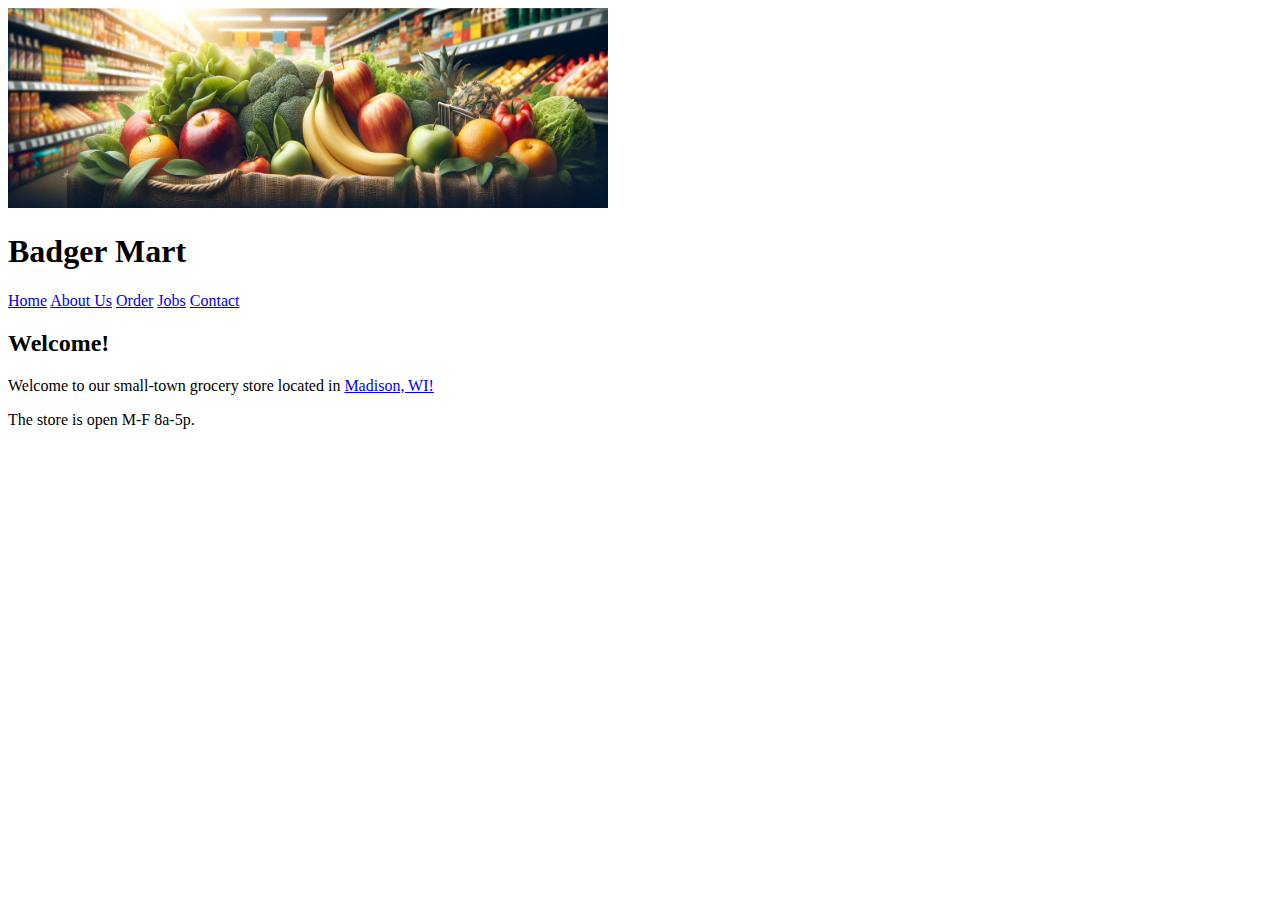
<file: solutions/hw1/badger-mart/index.html>
<!DOCTYPE html>
<html lang="en">
	<head>
		<meta charset="UTF-8">
		<meta name="viewport" content="width=device-width, initial-scale=1.0">
		<script src="https://cs571.org/tools/s25/badgerguard/badgerguard.js" defer></script>
		<script src="index.js" defer></script>
		<title>Badger Mart</title>
		<link rel="stylesheet" href="styles.css">
	</head>
	<body>
		<header>
			<img src="assets/banner.png" alt="Badger Mart Banner" height="200" width="600"/>
			<h1>Badger Mart</h1>
			<nav>
				<a href="index.html">Home</a>
				<a href="about-us.html">About Us</a>
				<a href="order.html">Order</a>
				<a href="jobs.html">Jobs</a>
				<a href="contact.html">Contact</a>
			</nav>
		</header>
		<main>
			<p id="feature"></p>
			<h2>Welcome!</h2>
			<p>Welcome to our small-town grocery store located in <a href="https://www.cityofmadison.com/" target="_blank" rel="noopener noreferrer">Madison, WI!</a></p>
			<p>The store is open M-F 8a-5p.</p>
		</main>
	</body>
</html>
</file>
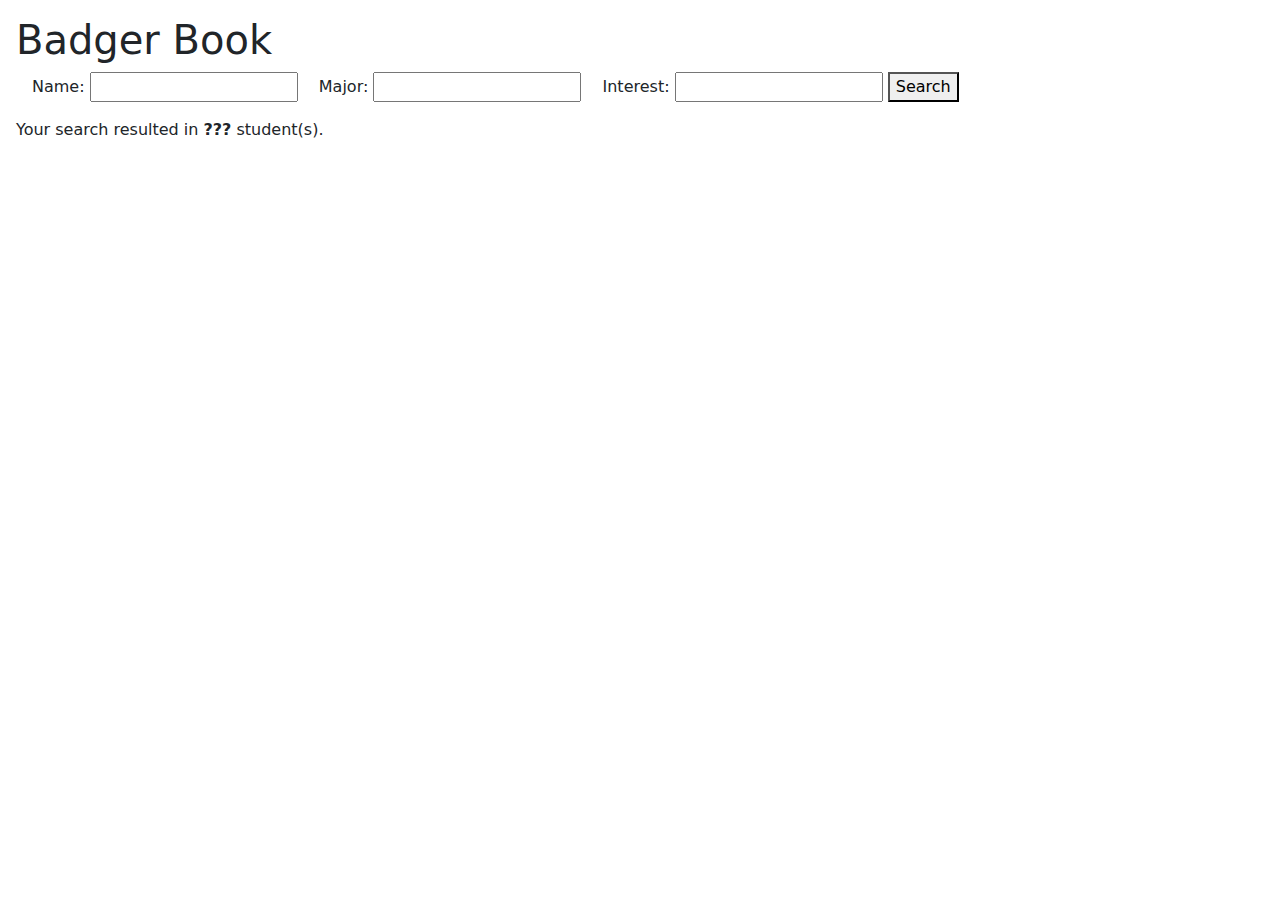
<file: solutions/hw2/badger-book/index.html>
<html>
	<head>
		<meta name="viewport" content="width=device-width, initial-scale=1.0">
		<link rel="stylesheet" href="styles.css">
        <link href="https://cdn.jsdelivr.net/npm/bootstrap@5.3.3/dist/css/bootstrap.min.css" rel="stylesheet" integrity="sha384-QWTKZyjpPEjISv5WaRU9OFeRpok6YctnYmDr5pNlyT2bRjXh0JMhjY6hW+ALEwIH" crossorigin="anonymous">
		<script src="https://cs571.org/tools/s25/badgerguard/badgerguard.js" defer></script>
		<script src="app.js" defer></script>
	</head>
	<body>
		<h1>Badger Book</h1>
		<form>
			<label for="search-name">Name: </label>
			<input id="search-name"/>
			<label for="search-major">Major: </label>
			<input id="search-major"/>
			<label for="search-interest">Interest: </label>
			<input id="search-interest"/>
			<button id="search-btn" type="submit">Search</button>	
		</form>
		<p>Your search resulted in <strong id="num-results">???</strong> student(s).</p>
		<div class="container-fluid">
			<div id="students" class="row"></div>
		</div>
	</body>
</html>
</file>
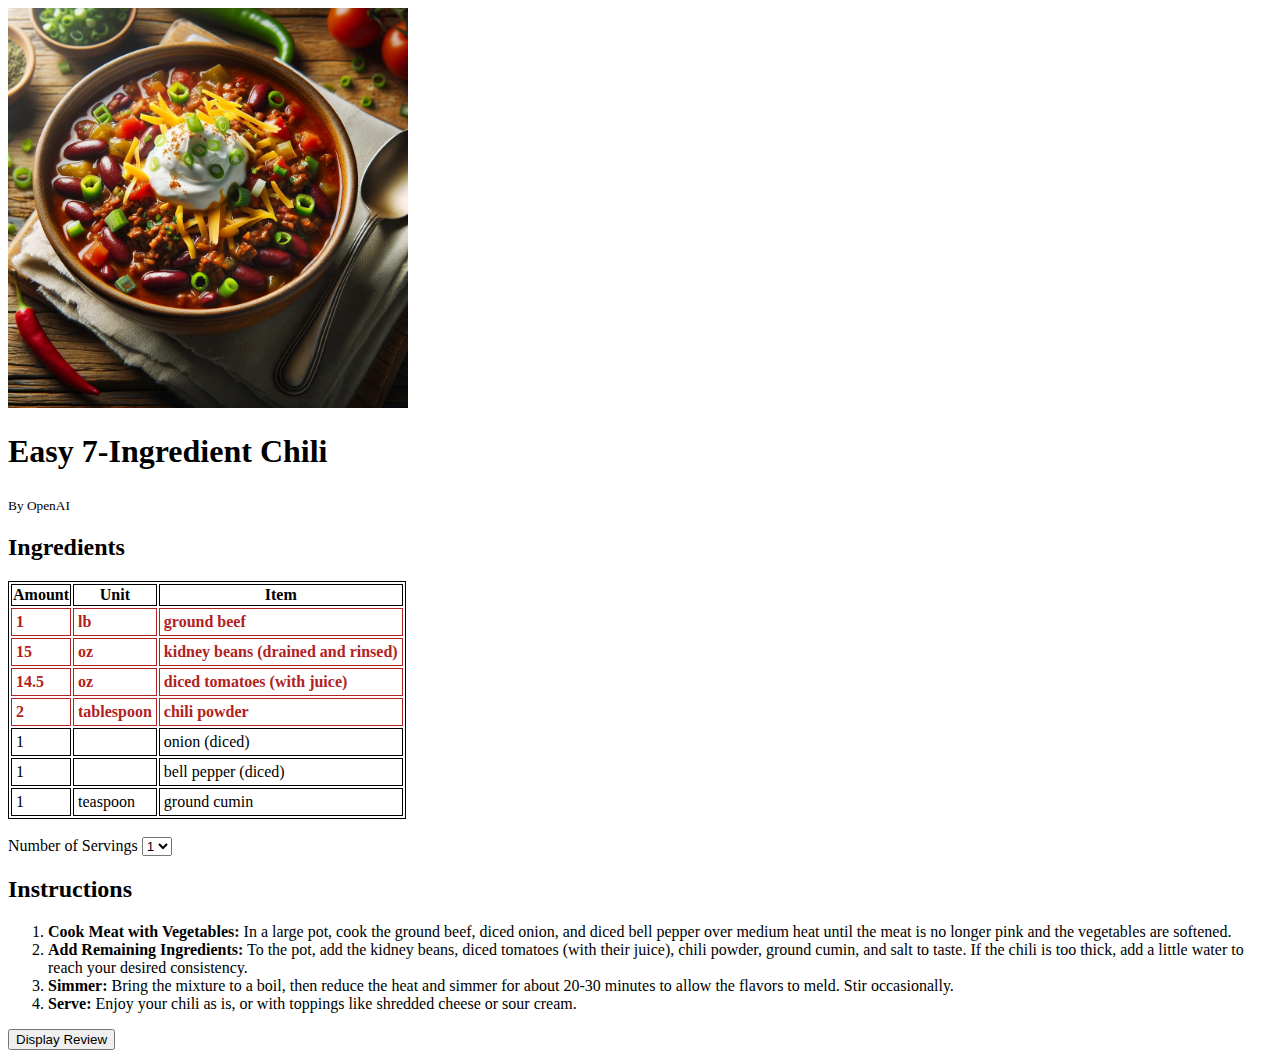
<file: solutions/ice-webdevbasics1/solution/index.html>
<!DOCTYPE html>
<html lang="en">
	<head>
		<meta charset="UTF-8">
		<meta name="viewport" content="width=device-width, initial-scale=1.0">
		<script src="https://cs571api.cs.wisc.edu/tools/s25/badgerguard/badgerguard.js" defer></script>
		<script src="index.js" defer></script>
		<link rel="stylesheet" href="styles.css">
		<title>Badger Recipes</title>
	</head>
	<body>
		<img src="./chili.png" width="400" height="400" alt="A delicious bowl of chili!"/>
        <h1>Easy 7-Ingredient Chili</h1>
		<sub>By OpenAI</sub>
		<h2>Ingredients</h2>
		<table id="ingredients">
			<thead>
				<tr>
					<th>Amount</th>
					<th>Unit</th>
					<th>Item</th>
				</tr>
			</thead>
			<tbody>
				<tr class="important-ingredient">
					<td>1</td>
					<td>lb</td>
					<td>ground beef</td>
				</tr>
				<tr class="important-ingredient">
					<td>15</td>
					<td>oz</td>
					<td>kidney beans (drained and rinsed)</td>
				</tr>
				<tr class="important-ingredient">
					<td>14.5</td>
					<td>oz</td>
					<td>diced tomatoes (with juice)</td>
				</tr>
				<tr class="important-ingredient">
					<td>2</td>
					<td>tablespoon</td>
					<td>chili powder</td>
				</tr>
				<tr>
					<td>1</td>
					<td></td>
					<td>onion (diced)</td>
				</tr>
				<tr>
					<td>1</td>
					<td></td>
					<td>bell pepper (diced)</td>
				</tr>
				<tr>
					<td>1</td>
					<td>teaspoon</td>
					<td>ground cumin</td>
				</tr>
			</tbody>
		</table>
		<br>
		<label for="serving-selector">Number of Servings</label>
		<select onchange="updateYield()" id="serving-selector">
			<option>1</option>
			<option>2</option>
			<option>3</option>
		</select>
		<h2>Instructions</h2>
		<ol>
			<li><strong>Cook Meat with Vegetables:</strong> In a large pot, cook the ground beef, diced onion, and diced bell pepper over medium heat until the meat is no longer pink and the vegetables are softened.</li>
			<li><strong>Add Remaining Ingredients:</strong> To the pot, add the kidney beans, diced tomatoes (with their juice), chili powder, ground cumin, and salt to taste. If the chili is too thick, add a little water to reach your desired consistency.</li>
			<li><strong>Simmer:</strong> Bring the mixture to a boil, then reduce the heat and simmer for about 20-30 minutes to allow the flavors to meld. Stir occasionally.</li>
			<li><strong>Serve:</strong> Enjoy your chili as is, or with toppings like shredded cheese or sour cream.</li>
		</ol>
		<button onclick="displayReview()">Display Review</button>
	</body>
</html>
</file>
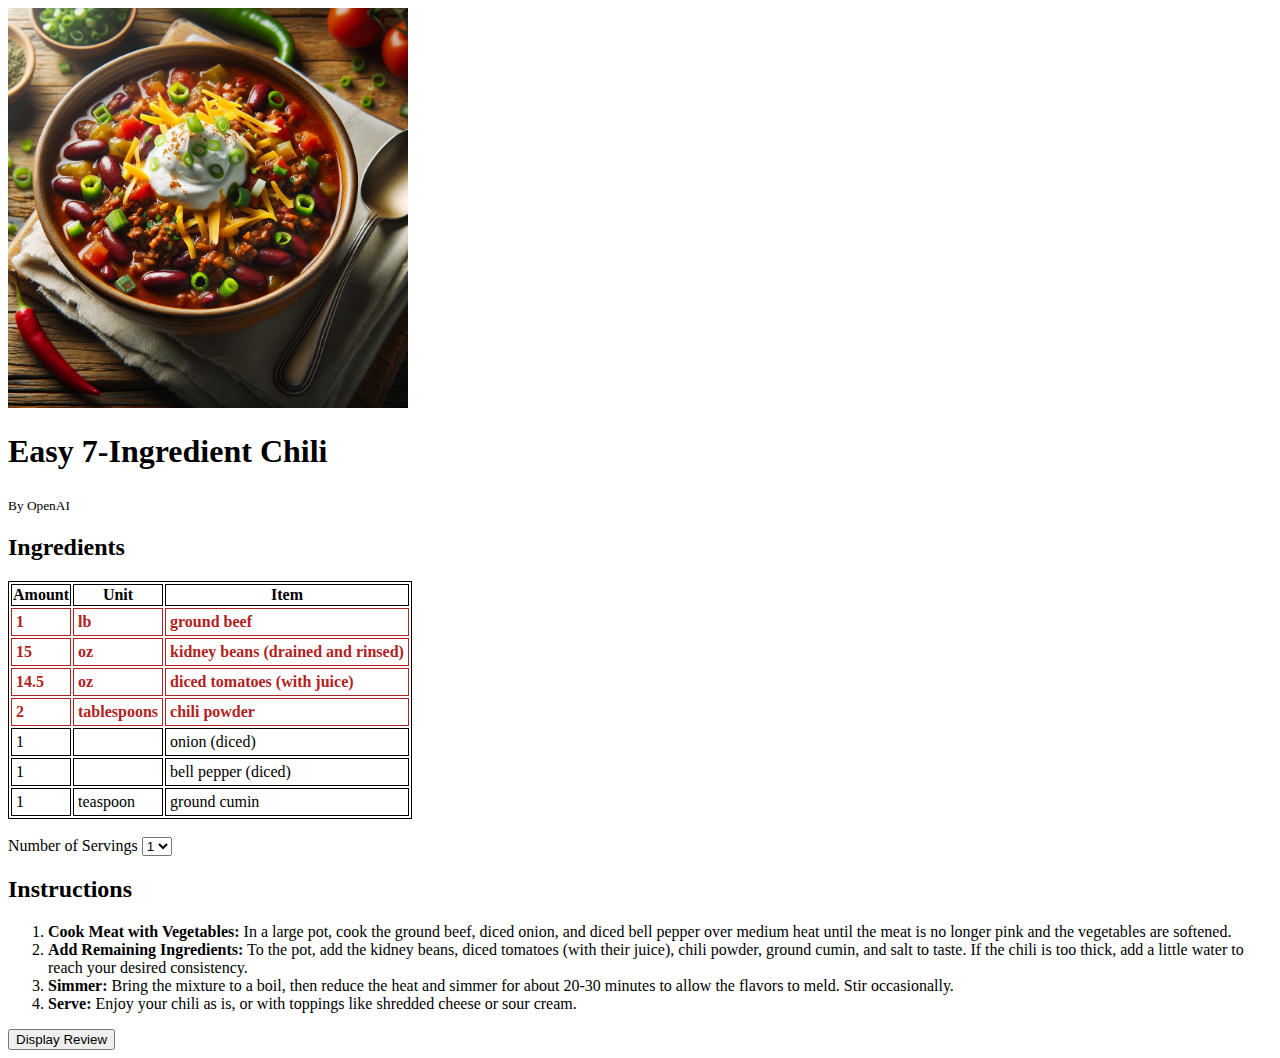
<file: solutions/ice-webdevbasics1/starter/index.html>
<!DOCTYPE html>
<html lang="en">
	<head>
		<meta charset="UTF-8">
		<meta name="viewport" content="width=device-width, initial-scale=1.0">
		<script src="https://cs571api.cs.wisc.edu/tools/s25/badgerguard/badgerguard.js" defer></script>
		<script src="index.js" defer></script>
		<link rel="stylesheet" href="styles.css">
		<!-- This line should be added to change the web name. -->
		<title>Badger Recipes</title>
	</head>
	<body>
		<!-- This is where your HTML goes! -->
		<img id="chili" src="chili.png" width="400" height="400" alt="chili picture">
		<h1>Easy 7-Ingredient Chili</h1>
		<sub>By OpenAI</sub> <!-- sub but not p. -->
		<h2>Ingredients</h2>
		<table id="ingredients table">
			<thead>
				<tr>
					<th>Amount</th>
					<th>Unit</th>
					<th>Item</th>
				</tr>
			</thead>
			<tbody>
				<tr class="colored-ingredient">
					<td>1</td>
					<td>lb</td>
					<td>ground beef</td>
				</tr>
				<tr class="colored-ingredient">
					<td>15</td>
					<td>oz</td>
					<td>kidney beans (drained and rinsed)</td>
				</tr>
				<tr class="colored-ingredient">
					<td>14.5</td>
					<td>oz</td>
					<td>diced tomatoes (with juice)</td>
				</tr>
				<tr class="colored-ingredient">
					<td>2</td>
					<td>tablespoons</td>
					<td>chili powder</td>
				</tr>
				<tr>
					<td>1</td>
					<td></td>
					<td>onion (diced)</td>
				</tr>
				<tr>
					<td>1</td>
					<td></td>
					<td>bell pepper (diced)</td>
				</tr>
				<tr>
					<td>1</td>
					<td>teaspoon</td>
					<td>ground cumin</td>
				</tr>
			</tbody>
		</table>
		<br>
		<label for="serving-selector">Number of Servings</label>
		<select onchange="updateYield()" id="serving-selector">
			<option>1</option>
			<option>2</option>
			<option>3</option>
		</select>
		<h2>Instructions</h2>
		<ol>
			<li><strong>Cook Meat with Vegetables:</strong> In a large pot, cook the ground beef, diced onion, and diced bell pepper over medium heat until the meat is no longer pink and the vegetables are softened.</li>
			<li><strong>Add Remaining Ingredients:</strong> To the pot, add the kidney beans, diced tomatoes (with their juice), chili powder, ground cumin, and salt to taste. If the chili is too thick, add a little water to reach your desired consistency.</li>
			<li><strong>Simmer:</strong> Bring the mixture to a boil, then reduce the heat and simmer for about 20-30 minutes to allow the flavors to meld. Stir occasionally.</li>
			<li><strong>Serve:</strong> Enjoy your chili as is, or with toppings like shredded cheese or sour cream.</li>
		</ol>
		<button onclick="displayReview()">Display Review</button>
	</body>
</html>
</file>
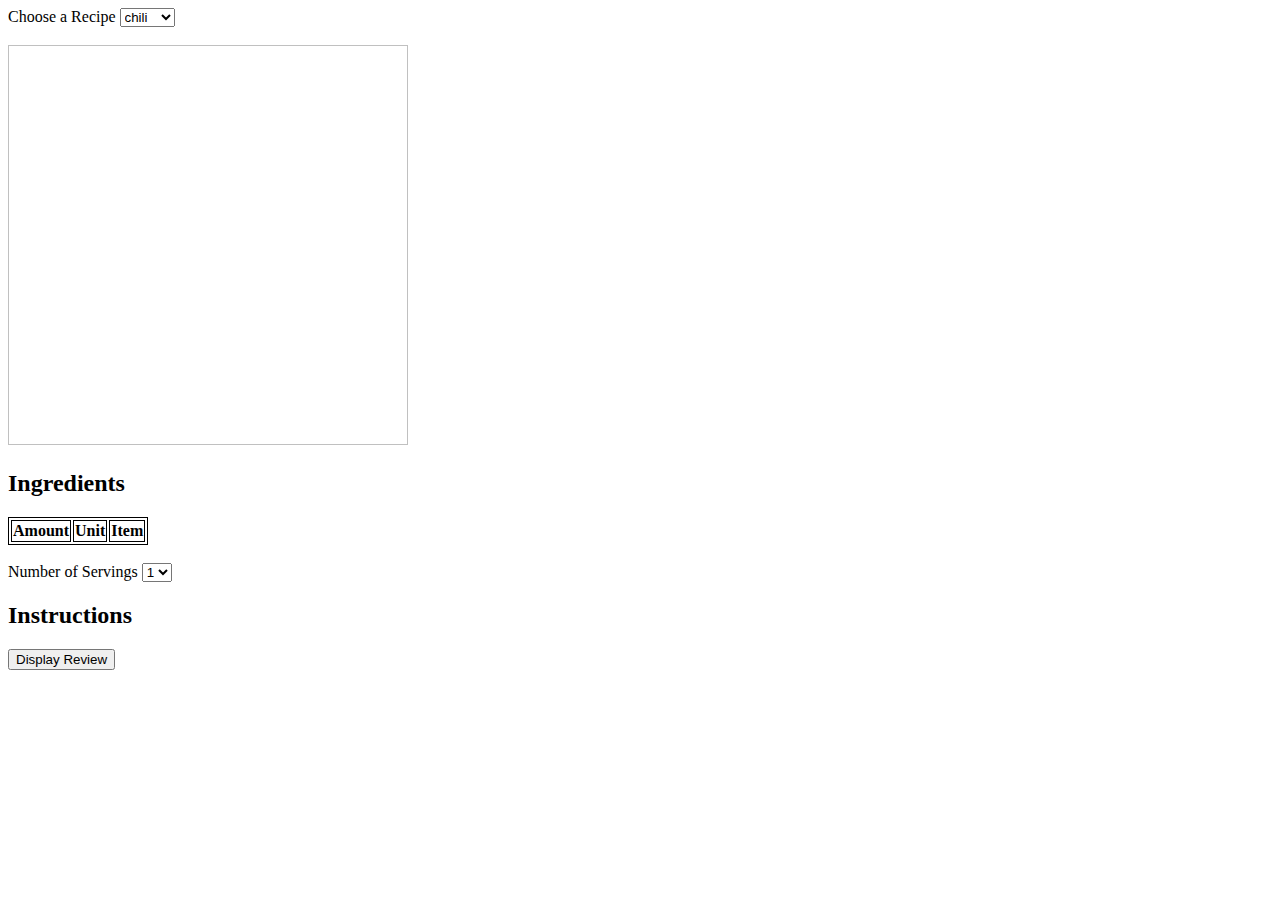
<file: solutions/ice-webdevbasics2/solution/index.html>
<!DOCTYPE html>
<html lang="en">
	<head>
		<meta charset="UTF-8">
		<meta name="viewport" content="width=device-width, initial-scale=1.0">
		<script src="https://cs571.org/tools/s25/badgerguard/badgerguard.js" defer></script>
		<script src="index.js" defer></script>
		<link rel="stylesheet" href="styles.css">
		<title>Badger Recipes</title>
	</head>
	<body>
		<label for="serving-selector">Choose a Recipe</label>
		<select onchange="updateRecipe()" id="recipe-selector">
			<option>chili</option>
			<option>pasta</option>
			<option>pizza</option>
		</select>
		<br>
		<br>
		<img id="recipe-img" width="400" height="400"/>
        <h1 id="recipe-name"></h1>
		<sub id="recipe-author"></sub>
		<h2>Ingredients</h2>
		<table>
			<thead>
				<tr>
					<th>Amount</th>
					<th>Unit</th>
					<th>Item</th>
				</tr>
			</thead>
			<tbody id="ingredients-body"></tbody>
		</table>
		<br>
		<label for="serving-selector">Number of Servings</label>
		<select onchange="updateYield()" id="serving-selector">
			<option>1</option>
			<option>2</option>
			<option>3</option>
		</select>
		<h2>Instructions</h2>
		<ol id="instructions">
		</ol>
		<button onclick="displayReview()">Display Review</button>
	</body>
</html>
</file>
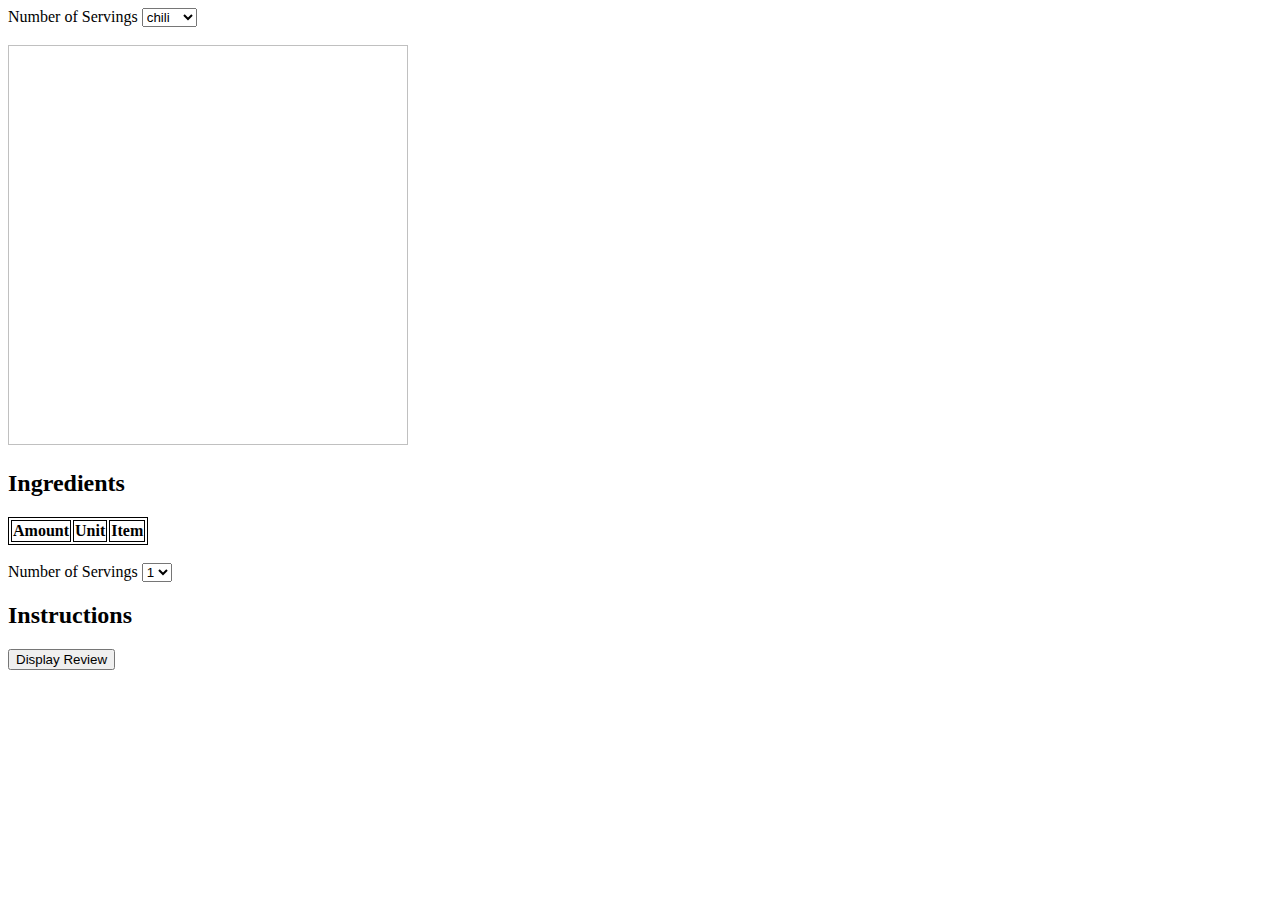
<file: solutions/ice-webdevbasics2/starter/index.html>
<!DOCTYPE html>
<html lang="en">
	<head>
		<meta charset="UTF-8">
		<meta name="viewport" content="width=device-width, initial-scale=1.0">
		<script src="https://cs571.org/tools/s25/badgerguard/badgerguard.js" defer></script>
		<script src="index.js" defer></script>
		<link rel="stylesheet" href="styles.css">
		<title>Badger Recipes</title>
	</head>
	<body>
		<label for="recipe-selector">Number of Servings</label>
		<select onchange="updateRecipe()" id="recipe-selector">
			<option>chili</option>
			<option>pasta</option>
			<option>pizza</option>
		</select>
		<br>
		<br>
		<img id="recipe-img" width="400" height="400"/>
        <h1 id="recipe-name"></h1>
		<sub id="recipe-author"></sub>
		<h2>Ingredients</h2>
		<table>
			<thead>
				<tr>
					<th>Amount</th>
					<th>Unit</th>
					<th>Item</th>
				</tr>
			</thead>
			<tbody id="ingredients-body"></tbody>
		</table>
		<br>
		<label for="serving-selector">Number of Servings</label>
		<select onchange="updateYield()" id="serving-selector">
			<option>1</option>
			<option>2</option>
			<option>3</option>
		</select>
		<h2>Instructions</h2>
		<ol id="instructions">
		</ol>
		<button onclick="displayReview()">Display Review</button>
	</body>
</html>
</file>
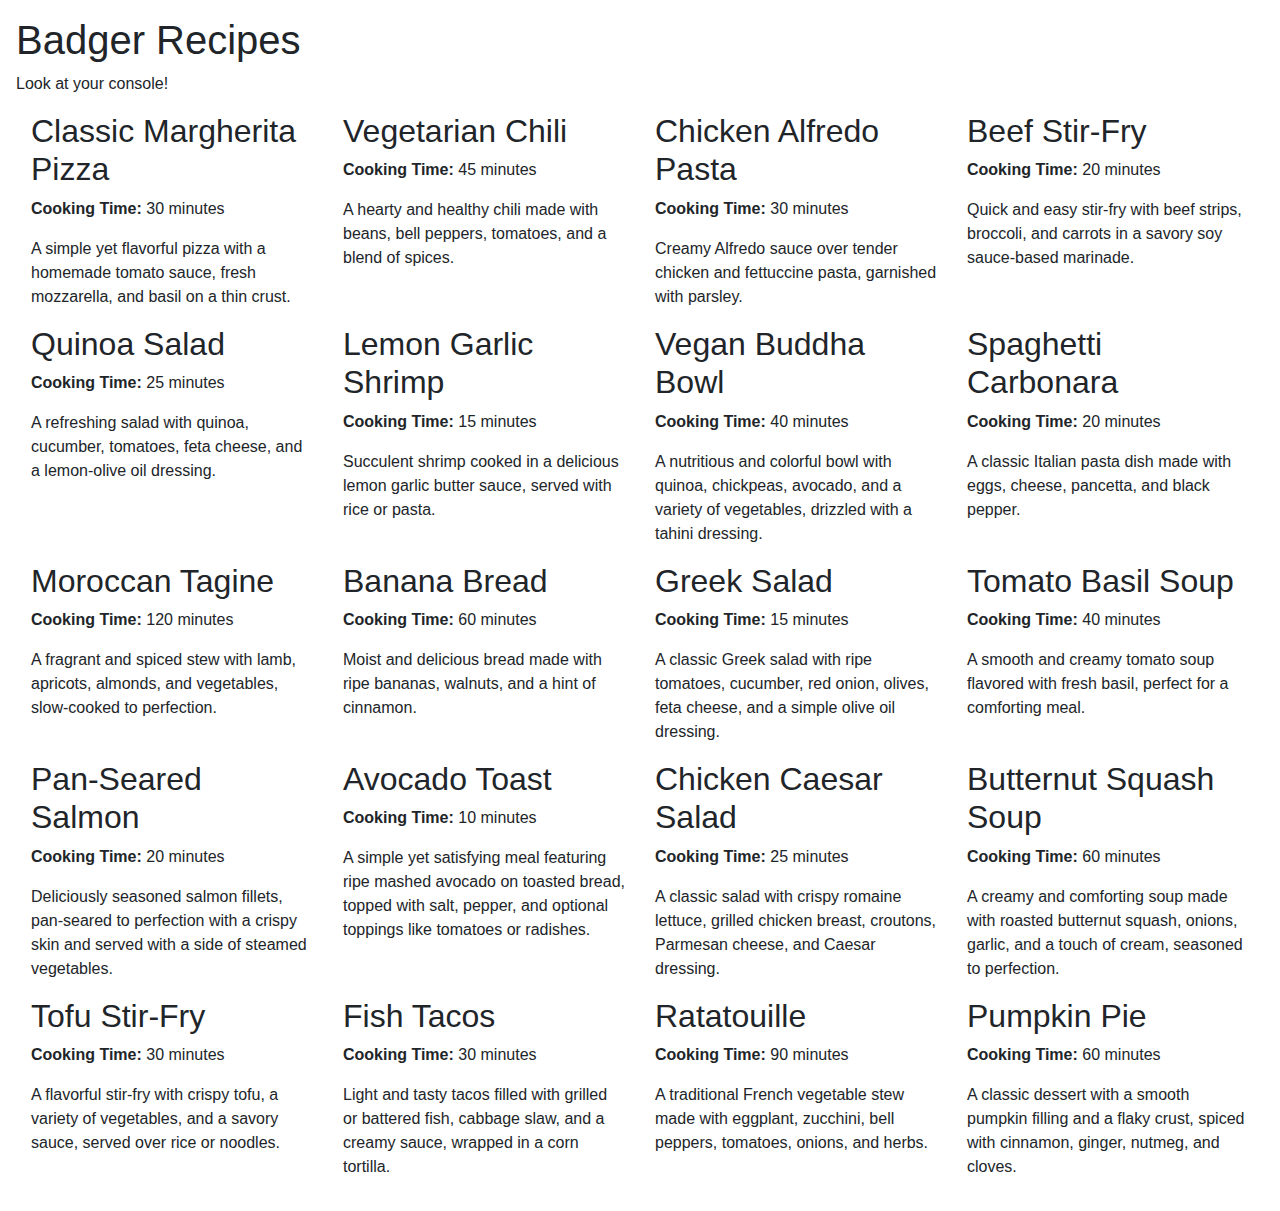
<file: solutions/ice-webdevbasics3/solution/index.html>
<!DOCTYPE html>
<html lang="en">
	<head>
		<meta charset="UTF-8">
		<meta name="viewport" content="width=device-width, initial-scale=1.0">
		<script src="https://cs571.org/tools/s25/badgerguard/badgerguard.js" defer></script>
		<script src="index.js" defer></script>
		<link rel="stylesheet" href="styles.css">
		<link rel="stylesheet" href="https://cdn.jsdelivr.net/npm/bootstrap@4.3.1/dist/css/bootstrap.min.css" integrity="sha384-ggOyR0iXCbMQv3Xipma34MD+dH/1fQ784/j6cY/iJTQUOhcWr7x9JvoRxT2MZw1T" crossorigin="anonymous">
		<title>Badger Recipes</title>
	</head>
	<body>
		<h1>Badger Recipes</h2>
		<p>Look at your console!</p>
		<div class="container-fluid">
			<div class="row">
				<div class="col-12 col-md-6 col-lg-3">
					<h2>Classic Margherita Pizza</h2>
					<p><strong>Cooking Time:</strong> 30 minutes</p>
					<p>A simple yet flavorful pizza with a homemade tomato sauce, fresh mozzarella, and basil on a thin crust.</p>
				</div>
				<div class="col-12 col-md-6 col-lg-3">
					<h2>Vegetarian Chili</h2>
					<p><strong>Cooking Time:</strong> 45 minutes</p>
					<p>A hearty and healthy chili made with beans, bell peppers, tomatoes, and a blend of spices.</p>
				</div>
				<div class="col-12 col-md-6 col-lg-3">
					<h2>Chicken Alfredo Pasta</h2>
					<p><strong>Cooking Time:</strong> 30 minutes</p>
					<p>Creamy Alfredo sauce over tender chicken and fettuccine pasta, garnished with parsley.</p>
				</div>
				<div class="col-12 col-md-6 col-lg-3">
					<h2>Beef Stir-Fry</h2>
					<p><strong>Cooking Time:</strong> 20 minutes</p>
					<p>Quick and easy stir-fry with beef strips, broccoli, and carrots in a savory soy sauce-based marinade.</p>
				</div>
				<div class="col-12 col-md-6 col-lg-3">
					<h2>Quinoa Salad</h2>
					<p><strong>Cooking Time:</strong> 25 minutes</p>
					<p>A refreshing salad with quinoa, cucumber, tomatoes, feta cheese, and a lemon-olive oil dressing.</p>
				</div>
				<div class="col-12 col-md-6 col-lg-3">
					<h2>Lemon Garlic Shrimp</h2>
					<p><strong>Cooking Time:</strong> 15 minutes</p>
					<p>Succulent shrimp cooked in a delicious lemon garlic butter sauce, served with rice or pasta.</p>
				</div>
				<div class="col-12 col-md-6 col-lg-3">
					<h2>Vegan Buddha Bowl</h2>
					<p><strong>Cooking Time:</strong> 40 minutes</p>
					<p>A nutritious and colorful bowl with quinoa, chickpeas, avocado, and a variety of vegetables, drizzled with a tahini dressing.</p>
				</div>
				<div class="col-12 col-md-6 col-lg-3">
					<h2>Spaghetti Carbonara</h2>
					<p><strong>Cooking Time:</strong> 20 minutes</p>
					<p>A classic Italian pasta dish made with eggs, cheese, pancetta, and black pepper.</p>
				</div>
				<div class="col-12 col-md-6 col-lg-3">
					<h2>Moroccan Tagine</h2>
					<p><strong>Cooking Time:</strong> 120 minutes</p>
					<p>A fragrant and spiced stew with lamb, apricots, almonds, and vegetables, slow-cooked to perfection.</p>
				</div>
				<div class="col-12 col-md-6 col-lg-3">
					<h2>Banana Bread</h2>
					<p><strong>Cooking Time:</strong> 60 minutes</p>
					<p>Moist and delicious bread made with ripe bananas, walnuts, and a hint of cinnamon.</p>
				</div>
				<div class="col-12 col-md-6 col-lg-3">
					<h2>Greek Salad</h2>
					<p><strong>Cooking Time:</strong> 15 minutes</p>
					<p>A classic Greek salad with ripe tomatoes, cucumber, red onion, olives, feta cheese, and a simple olive oil dressing.</p>
				</div>
				<div class="col-12 col-md-6 col-lg-3">
					<h2>Tomato Basil Soup</h2>
					<p><strong>Cooking Time:</strong> 40 minutes</p>
					<p>A smooth and creamy tomato soup flavored with fresh basil, perfect for a comforting meal.</p>
				</div>
				<div class="col-12 col-md-6 col-lg-3">
					<h2>Pan-Seared Salmon</h2>
					<p><strong>Cooking Time:</strong> 20 minutes</p>
					<p>Deliciously seasoned salmon fillets, pan-seared to perfection with a crispy skin and served with a side of steamed vegetables.</p>
				</div>
				<div class="col-12 col-md-6 col-lg-3">
					<h2>Avocado Toast</h2>
					<p><strong>Cooking Time:</strong> 10 minutes</p>
					<p>A simple yet satisfying meal featuring ripe mashed avocado on toasted bread, topped with salt, pepper, and optional toppings like tomatoes or radishes.</p>
				</div>
				<div class="col-12 col-md-6 col-lg-3">
					<h2>Chicken Caesar Salad</h2>
					<p><strong>Cooking Time:</strong> 25 minutes</p>
					<p>A classic salad with crispy romaine lettuce, grilled chicken breast, croutons, Parmesan cheese, and Caesar dressing.</p>
				</div>
				<div class="col-12 col-md-6 col-lg-3">
					<h2>Butternut Squash Soup</h2>
					<p><strong>Cooking Time:</strong> 60 minutes</p>
					<p>A creamy and comforting soup made with roasted butternut squash, onions, garlic, and a touch of cream, seasoned to perfection.</p>
				</div>
				<div class="col-12 col-md-6 col-lg-3">
					<h2>Tofu Stir-Fry</h2>
					<p><strong>Cooking Time:</strong> 30 minutes</p>
					<p>A flavorful stir-fry with crispy tofu, a variety of vegetables, and a savory sauce, served over rice or noodles.</p>
				</div>
				<div class="col-12 col-md-6 col-lg-3">
					<h2>Fish Tacos</h2>
					<p><strong>Cooking Time:</strong> 30 minutes</p>
					<p>Light and tasty tacos filled with grilled or battered fish, cabbage slaw, and a creamy sauce, wrapped in a corn tortilla.</p>
				</div>
				<div class="col-12 col-md-6 col-lg-3">
					<h2>Ratatouille</h2>
					<p><strong>Cooking Time:</strong> 90 minutes</p>
					<p>A traditional French vegetable stew made with eggplant, zucchini, bell peppers, tomatoes, onions, and herbs.</p>
				</div>
				<div class="col-12 col-md-6 col-lg-3">
					<h2>Pumpkin Pie</h2>
					<p><strong>Cooking Time:</strong> 60 minutes</p>
					<p>A classic dessert with a smooth pumpkin filling and a flaky crust, spiced with cinnamon, ginger, nutmeg, and cloves.</p>
				</div>
			</div>
		</div>
	</body>
</html>
</file>
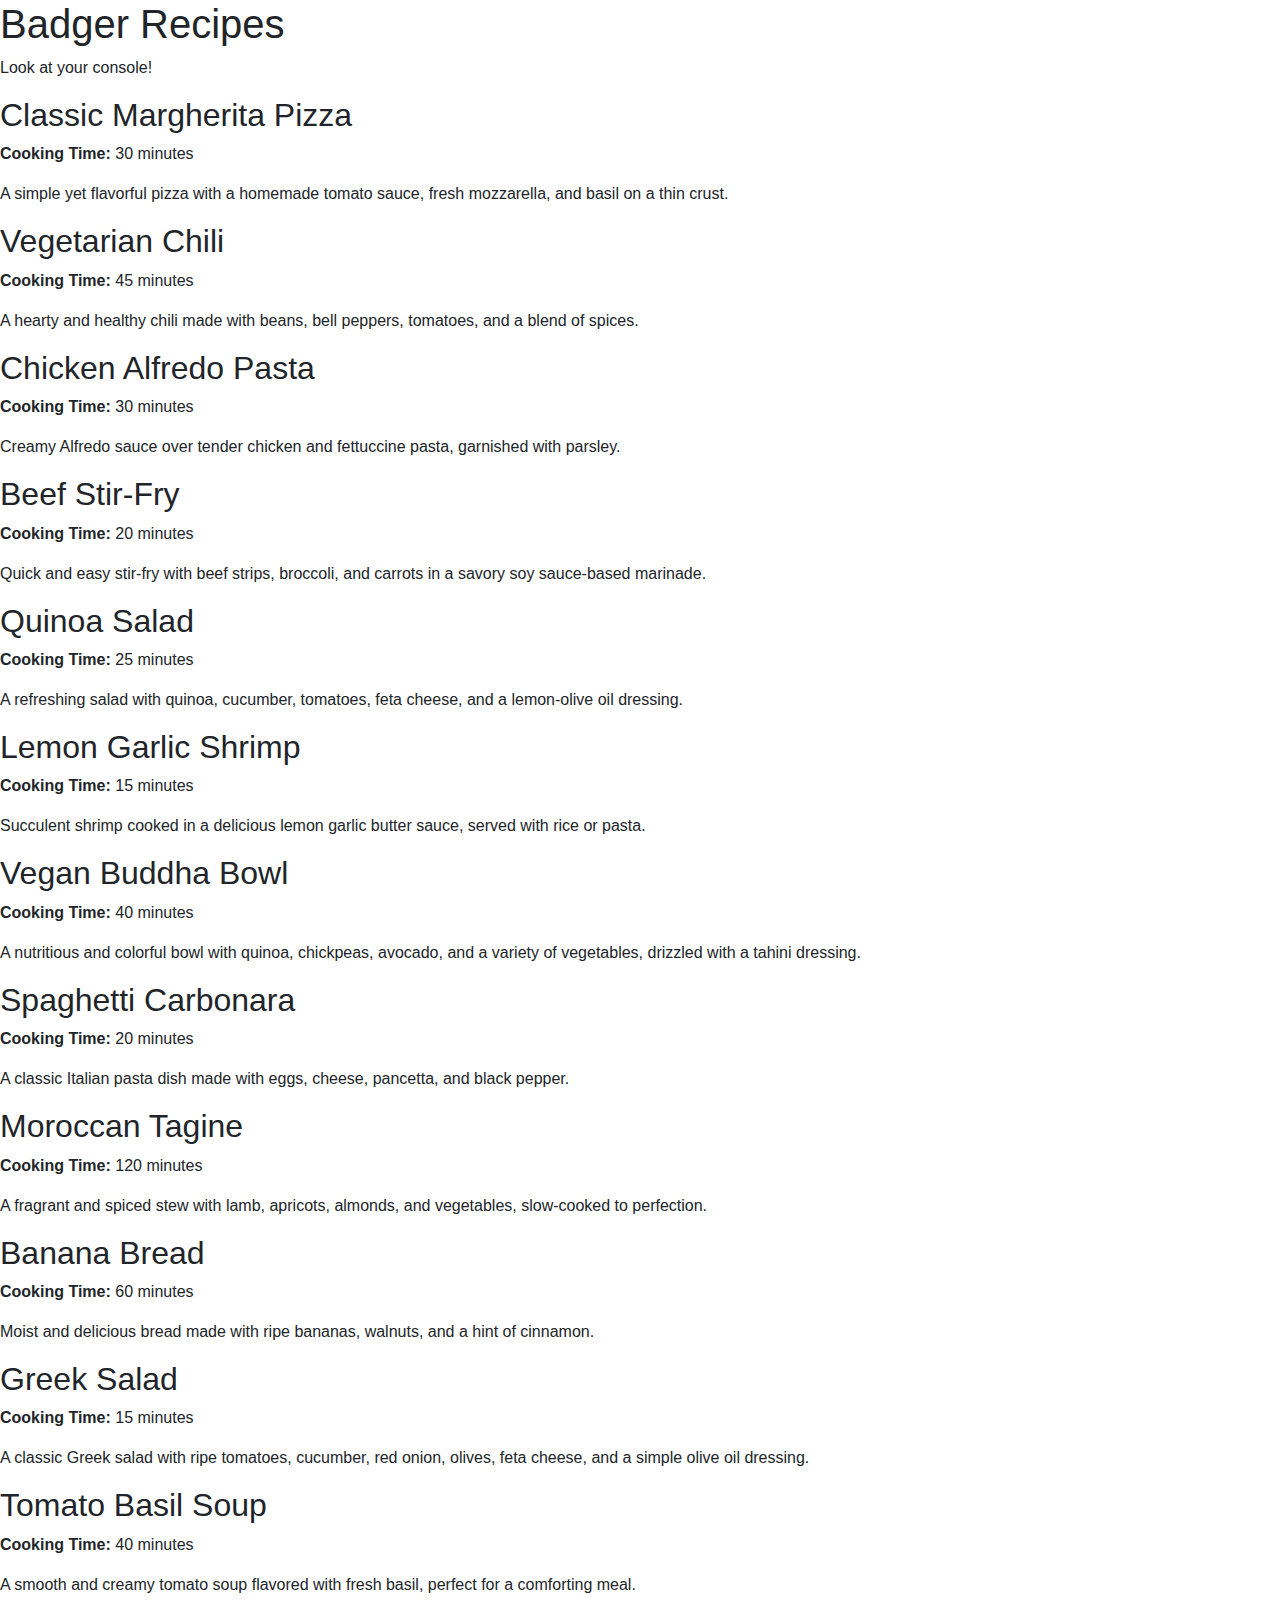
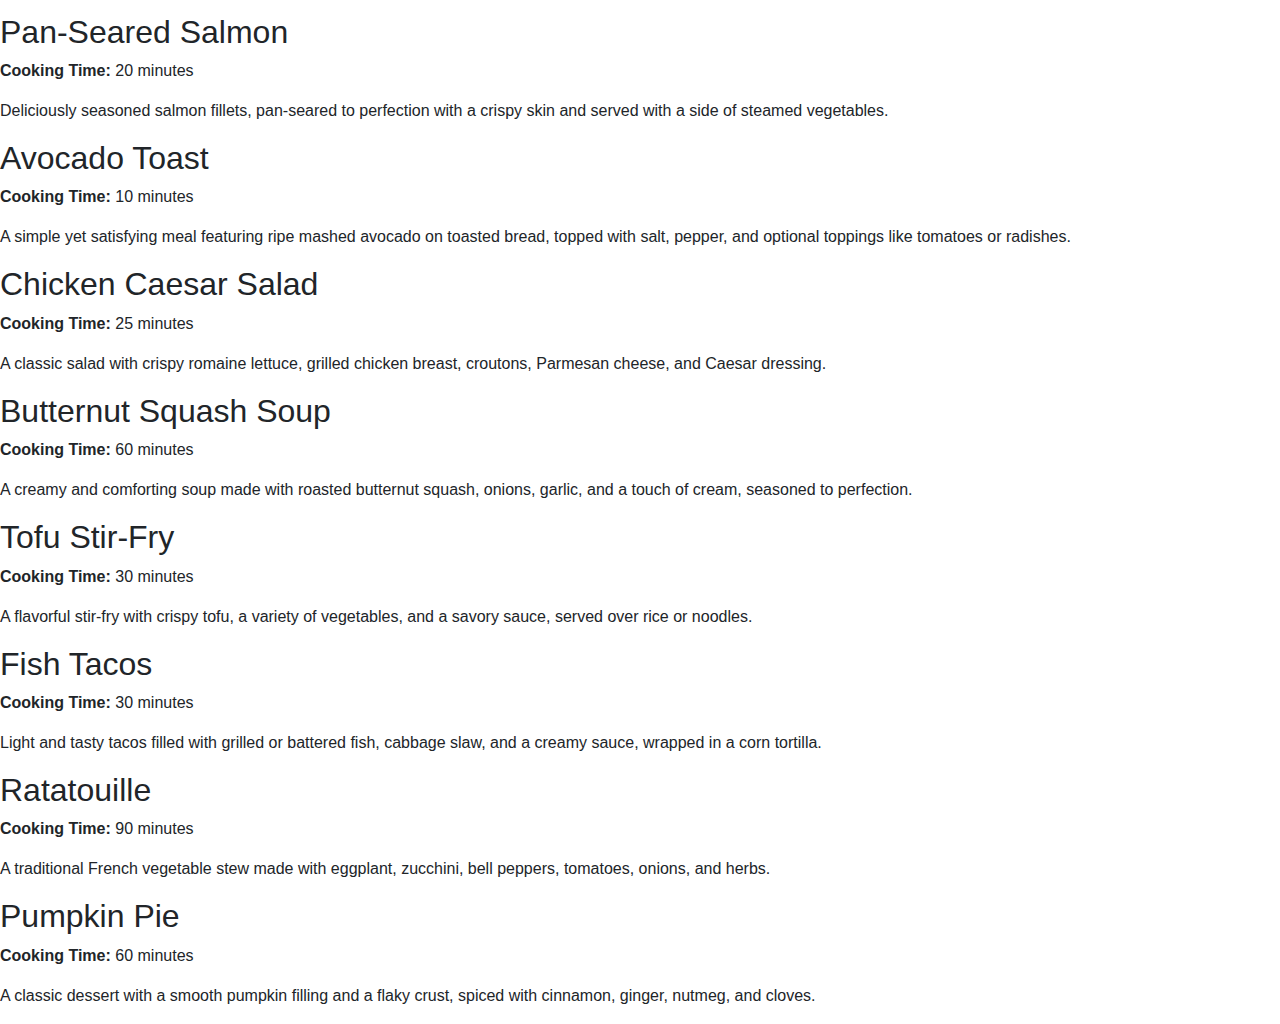
<file: solutions/ice-webdevbasics3/starter/index.html>
<!DOCTYPE html>
<html lang="en">
	<head>
		<meta charset="UTF-8">
		<meta name="viewport" content="width=device-width, initial-scale=1.0">
		<script src="https://cs571.org/tools/s25/badgerguard/badgerguard.js" defer></script>
		<script src="index.js" defer></script>
		<link rel="stylesheet" href="styles.css">
		<link rel="stylesheet" href="https://cdn.jsdelivr.net/npm/bootstrap@4.3.1/dist/css/bootstrap.min.css" integrity="sha384-ggOyR0iXCbMQv3Xipma34MD+dH/1fQ784/j6cY/iJTQUOhcWr7x9JvoRxT2MZw1T" crossorigin="anonymous">
		<title>Badger Recipes</title>
	</head>
	<body>
		<h1>Badger Recipes</h2>
		<p>Look at your console!</p>
		<div>
			<div>
				<h2>Classic Margherita Pizza</h2>
				<p><strong>Cooking Time:</strong> 30 minutes</p>
				<p>A simple yet flavorful pizza with a homemade tomato sauce, fresh mozzarella, and basil on a thin crust.</p>
			</div>
			<div>
				<h2>Vegetarian Chili</h2>
				<p><strong>Cooking Time:</strong> 45 minutes</p>
				<p>A hearty and healthy chili made with beans, bell peppers, tomatoes, and a blend of spices.</p>
			</div>
			<div>
				<h2>Chicken Alfredo Pasta</h2>
				<p><strong>Cooking Time:</strong> 30 minutes</p>
				<p>Creamy Alfredo sauce over tender chicken and fettuccine pasta, garnished with parsley.</p>
			</div>
			<div>
				<h2>Beef Stir-Fry</h2>
				<p><strong>Cooking Time:</strong> 20 minutes</p>
				<p>Quick and easy stir-fry with beef strips, broccoli, and carrots in a savory soy sauce-based marinade.</p>
			</div>
			<div>
				<h2>Quinoa Salad</h2>
				<p><strong>Cooking Time:</strong> 25 minutes</p>
				<p>A refreshing salad with quinoa, cucumber, tomatoes, feta cheese, and a lemon-olive oil dressing.</p>
			</div>
			<div>
				<h2>Lemon Garlic Shrimp</h2>
				<p><strong>Cooking Time:</strong> 15 minutes</p>
				<p>Succulent shrimp cooked in a delicious lemon garlic butter sauce, served with rice or pasta.</p>
			</div>
			<div>
				<h2>Vegan Buddha Bowl</h2>
				<p><strong>Cooking Time:</strong> 40 minutes</p>
				<p>A nutritious and colorful bowl with quinoa, chickpeas, avocado, and a variety of vegetables, drizzled with a tahini dressing.</p>
			</div>
			<div>
				<h2>Spaghetti Carbonara</h2>
				<p><strong>Cooking Time:</strong> 20 minutes</p>
				<p>A classic Italian pasta dish made with eggs, cheese, pancetta, and black pepper.</p>
			</div>
			<div>
				<h2>Moroccan Tagine</h2>
				<p><strong>Cooking Time:</strong> 120 minutes</p>
				<p>A fragrant and spiced stew with lamb, apricots, almonds, and vegetables, slow-cooked to perfection.</p>
			</div>
			<div>
				<h2>Banana Bread</h2>
				<p><strong>Cooking Time:</strong> 60 minutes</p>
				<p>Moist and delicious bread made with ripe bananas, walnuts, and a hint of cinnamon.</p>
			</div>
			<div>
				<h2>Greek Salad</h2>
				<p><strong>Cooking Time:</strong> 15 minutes</p>
				<p>A classic Greek salad with ripe tomatoes, cucumber, red onion, olives, feta cheese, and a simple olive oil dressing.</p>
			</div>
			<div>
				<h2>Tomato Basil Soup</h2>
				<p><strong>Cooking Time:</strong> 40 minutes</p>
				<p>A smooth and creamy tomato soup flavored with fresh basil, perfect for a comforting meal.</p>
			</div>
			<div>
				<h2>Pan-Seared Salmon</h2>
				<p><strong>Cooking Time:</strong> 20 minutes</p>
				<p>Deliciously seasoned salmon fillets, pan-seared to perfection with a crispy skin and served with a side of steamed vegetables.</p>
			</div>
			<div>
				<h2>Avocado Toast</h2>
				<p><strong>Cooking Time:</strong> 10 minutes</p>
				<p>A simple yet satisfying meal featuring ripe mashed avocado on toasted bread, topped with salt, pepper, and optional toppings like tomatoes or radishes.</p>
			</div>
			<div>
				<h2>Chicken Caesar Salad</h2>
				<p><strong>Cooking Time:</strong> 25 minutes</p>
				<p>A classic salad with crispy romaine lettuce, grilled chicken breast, croutons, Parmesan cheese, and Caesar dressing.</p>
			</div>
			<div>
				<h2>Butternut Squash Soup</h2>
				<p><strong>Cooking Time:</strong> 60 minutes</p>
				<p>A creamy and comforting soup made with roasted butternut squash, onions, garlic, and a touch of cream, seasoned to perfection.</p>
			</div>
			<div>
				<h2>Tofu Stir-Fry</h2>
				<p><strong>Cooking Time:</strong> 30 minutes</p>
				<p>A flavorful stir-fry with crispy tofu, a variety of vegetables, and a savory sauce, served over rice or noodles.</p>
			</div>
			<div>
				<h2>Fish Tacos</h2>
				<p><strong>Cooking Time:</strong> 30 minutes</p>
				<p>Light and tasty tacos filled with grilled or battered fish, cabbage slaw, and a creamy sauce, wrapped in a corn tortilla.</p>
			</div>
			<div>
				<h2>Ratatouille</h2>
				<p><strong>Cooking Time:</strong> 90 minutes</p>
				<p>A traditional French vegetable stew made with eggplant, zucchini, bell peppers, tomatoes, onions, and herbs.</p>
			</div>
			<div>
				<h2>Pumpkin Pie</h2>
				<p><strong>Cooking Time:</strong> 60 minutes</p>
				<p>A classic dessert with a smooth pumpkin filling and a flaky crust, spiced with cinnamon, ginger, nutmeg, and cloves.</p>
			</div>
		</div>
	</body>
</html>
</file>
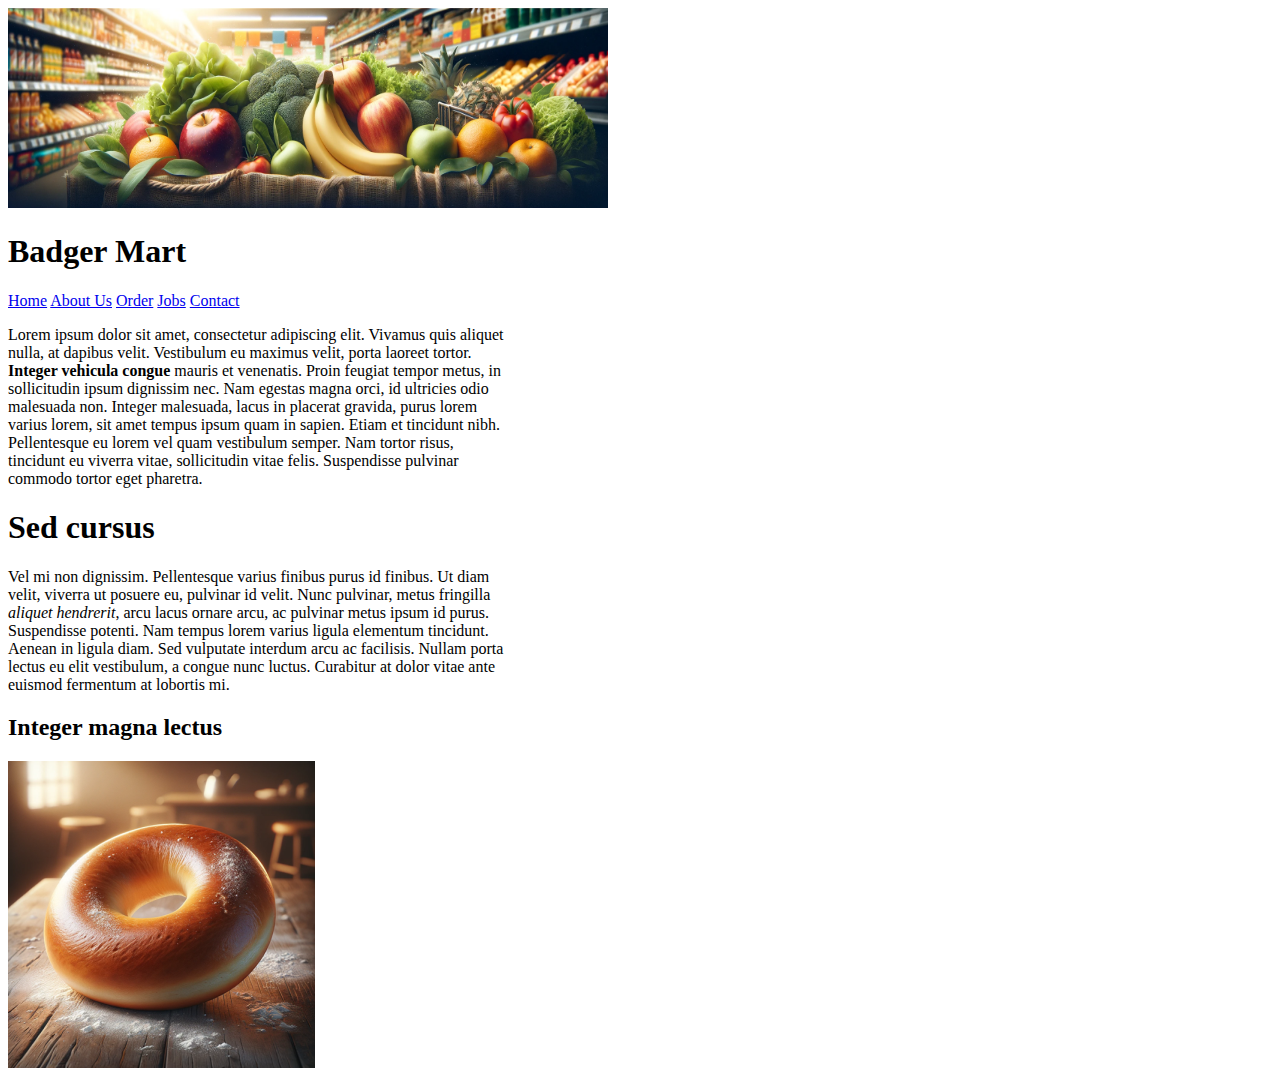
<file: solutions/hw1/badger-mart/about-us.html>
<!DOCTYPE html>
<html lang="en">
	<head>
		<meta charset="UTF-8">
		<meta name="viewport" content="width=device-width, initial-scale=1.0">
		<title>Badger Mart</title>
		<link rel="stylesheet" href="styles.css">
	</head>
	<body>
		<header>
			<img src="assets/banner.png" alt="Badger Mart Banner" height="200" width="600"/>
			<h1>Badger Mart</h1>
			<nav>
				<a href="index.html">Home</a>
				<a href="about-us.html">About Us</a>
				<a href="order.html">Order</a>
				<a href="jobs.html">Jobs</a>
				<a href="contact.html">Contact</a>
			</nav>
		</header>
		<main>
			<div class="large-text-wrap">
				<!-- TODO: Add some lorem ipsum! -->
				<p>  
					Lorem ipsum dolor sit amet, consectetur adipiscing elit. Vivamus quis aliquet nulla, at dapibus velit. Vestibulum eu maximus velit, porta laoreet tortor. <b>Integer vehicula congue</b> mauris et venenatis. Proin feugiat tempor metus, in sollicitudin ipsum dignissim nec. Nam egestas magna orci, id ultricies odio malesuada non. Integer malesuada, lacus in placerat gravida, purus lorem varius lorem, sit amet tempus ipsum quam in sapien. Etiam et tincidunt nibh. Pellentesque eu lorem vel quam vestibulum semper. Nam tortor risus, tincidunt eu viverra vitae, sollicitudin vitae felis. Suspendisse pulvinar commodo tortor eget pharetra.
				</p>
				<!-- Text source is from https://www.lipsum.com/-->
				<h1>Sed cursus</h1>
				<p>
					Vel mi non dignissim. Pellentesque varius finibus purus id finibus. Ut diam velit, viverra ut posuere eu, pulvinar id velit. Nunc pulvinar, metus fringilla <i>aliquet hendrerit</i>, arcu lacus ornare arcu, ac pulvinar metus ipsum id purus. Suspendisse potenti. Nam tempus lorem varius ligula elementum tincidunt. Aenean in ligula diam. Sed vulputate interdum arcu ac facilisis. Nullam porta lectus eu elit vestibulum, a congue nunc luctus. Curabitur at dolor vitae ante euismod fermentum at lobortis mi.
				</p>
				<h2>Integer magna lectus</h2>
				<img src="assets/bagel.png" alt="bagel-image">
			</div>
		</main>
	</body>
</html>
</file>
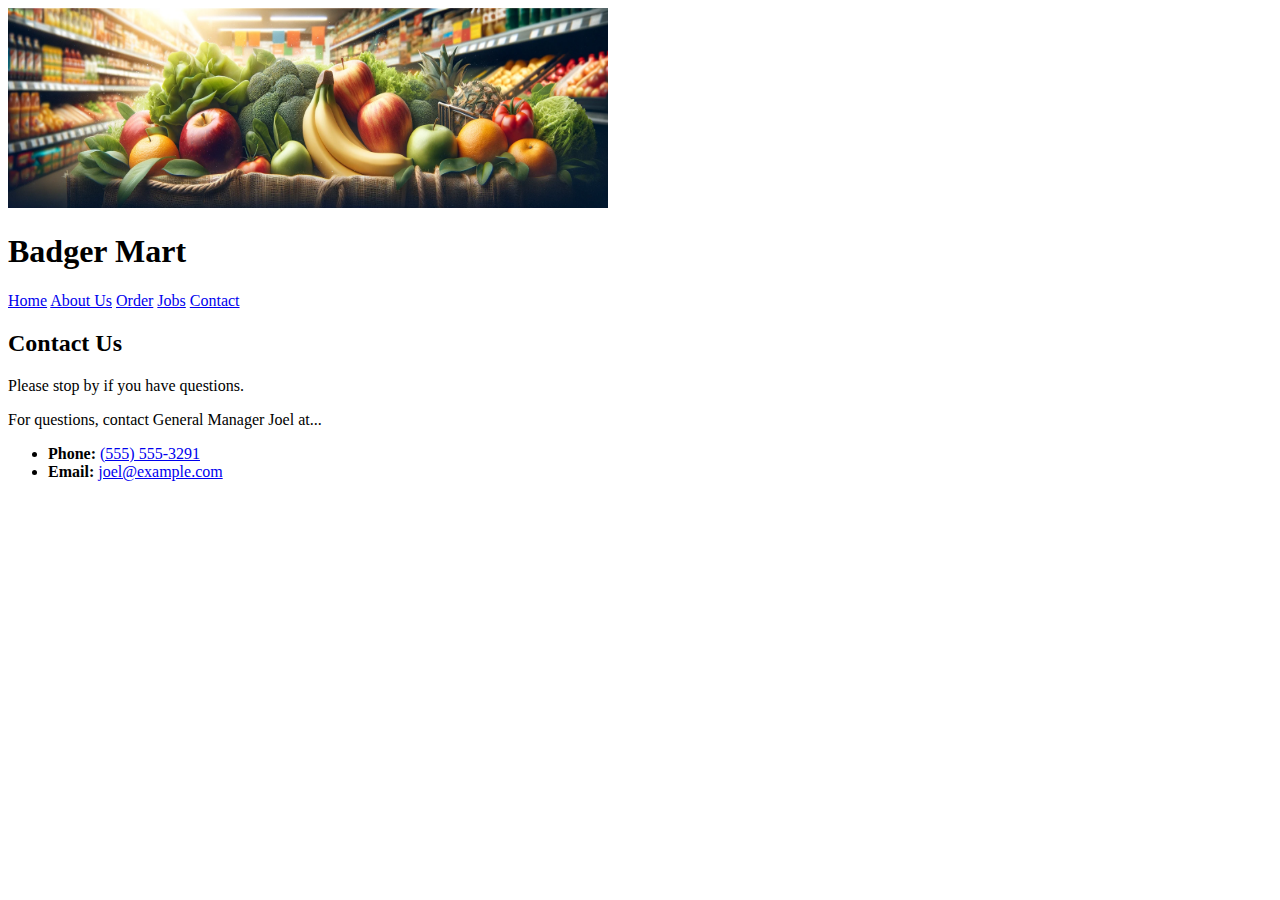
<file: solutions/hw1/badger-mart/contact.html>
<!DOCTYPE html>
<html lang="en">
	<head>
		<meta charset="UTF-8">
		<meta name="viewport" content="width=device-width, initial-scale=1.0">
		<title>Badger Mart</title>
		<link rel="stylesheet" href="styles.css">
	</head>

	<body>
		<header>
			<img src="assets/banner.png" alt="Badger Mart Banner" height="200" width="600" />
			<h1>Badger Mart</h1>
			<nav>
				<a href="index.html">Home</a>
				<a href="about-us.html">About Us</a>
				<a href="order.html">Order</a>
				<a href="jobs.html">Jobs</a>
				<a href="contact.html">Contact</a>
			</nav>
		</header>
		<main>
			<h2>Contact Us</h2>
			<p>Please stop by if you have questions.</a></p>
			<p>For questions, contact General Manager Joel at...
			<p>
			<ul>
				<li><b>Phone:</b> <a href="tel:+15555553291">(555) 555-3291</a></li>
				<li><b>Email:</b> <a href="mailto:joel@example.com">joel@example.com</a></li>
			</ul>
		</main>
	</body>
</html>
</file>
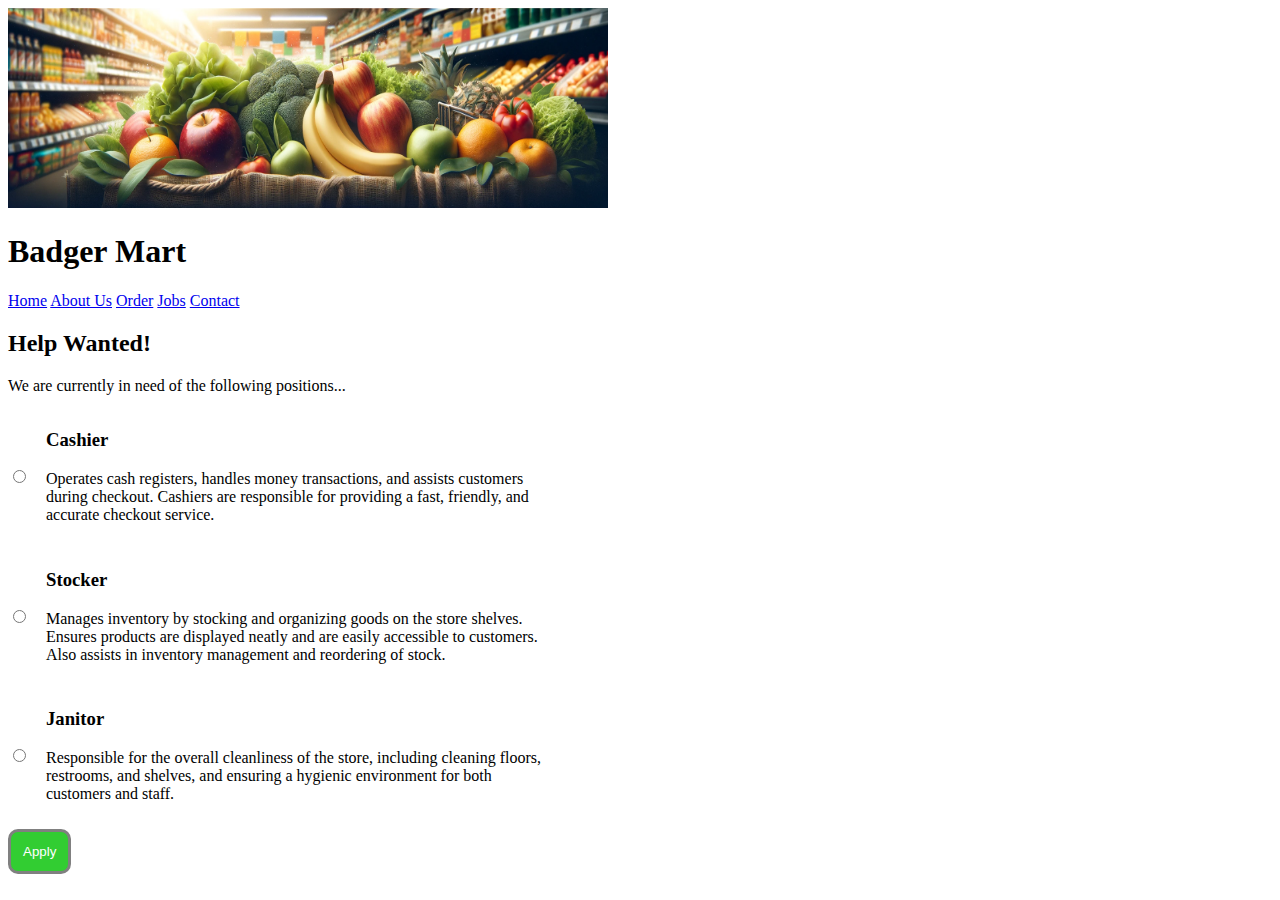
<file: solutions/hw1/badger-mart/jobs.html>
<!DOCTYPE html>
<html lang="en">

	<head>
		<meta charset="UTF-8">
		<meta name="viewport" content="width=device-width, initial-scale=1.0">
		<script src="jobs.js" defer></script>
		<title>Badger Mart</title>
		<link rel="stylesheet" href="styles.css">
	</head>

	<body>
		<header>
			<img src="assets/banner.png" alt="Badger Mart Banner" height="200" width="600" />
			<h1>Badger Mart</h1>
			<nav>
				<a href="index.html">Home</a>
				<a href="about-us.html">About Us</a>
				<a href="order.html">Order</a>
				<a href="jobs.html">Jobs</a>
				<a href="contact.html">Contact</a>
			</nav>
		</header>
		<main>
			<h2>Help Wanted!</h2>
			<p>We are currently in need of the following positions...</p>
			<form onsubmit="submitApplication(event)">
				<div class="job-option">
					<input type="radio" id="cashier" name="job" value="Cashier">
					<label for="cashier" class="job-description">
						<h3>Cashier</h3>
						<p class="large-text-wrap">Operates cash registers, handles money transactions, and assists customers during checkout. Cashiers are responsible for providing a fast, friendly, and accurate checkout service.</p>
					</label>
				</div>

				<div class="job-option">
					<input type="radio" id="stocker" name="job" value="Stocker">
					<label for="stocker" class="job-description">
						<h3>Stocker</h3>
						<p class="large-text-wrap">Manages inventory by stocking and organizing goods on the store shelves. Ensures products are displayed neatly and are easily accessible to customers. Also assists in inventory management and reordering of stock.</p>
					</label>
				</div>

				<div class="job-option">
					<input type="radio" id="janitor" name="job" value="Janitor">
					<label for="janitor" class="job-description">
						<h3>Janitor</h3>
						<p class="large-text-wrap">Responsible for the overall cleanliness of the store, including cleaning floors, restrooms, and shelves, and ensuring a hygienic environment for both customers and staff.</p>
					</label>
				</div>

				<!-- TODO: Make this appear as a 'primary' button -->
				<input type="submit" value="Apply" class="primary-button">
			</form>
		</main>
	</body>

</html>
</file>
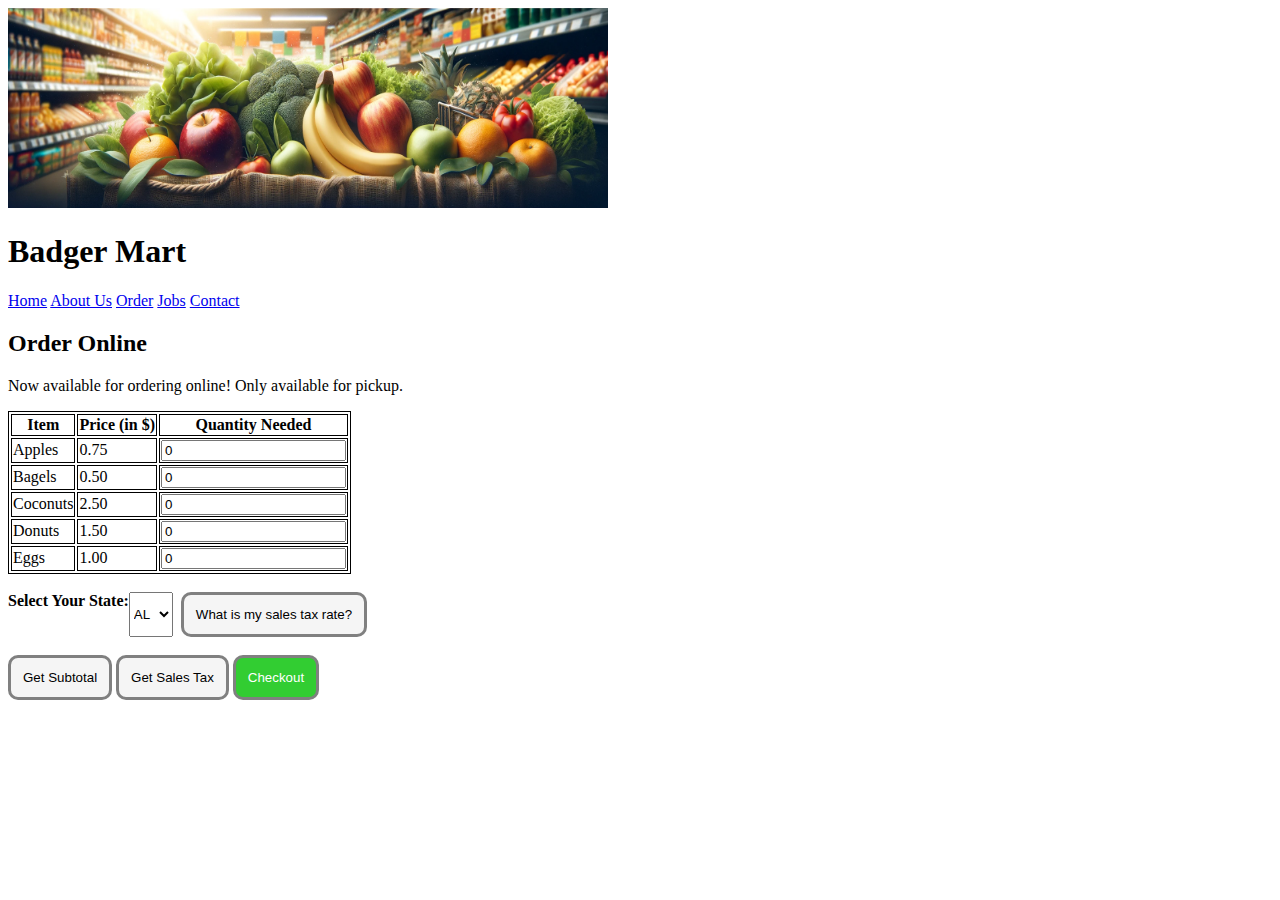
<file: solutions/hw1/badger-mart/order.html>
<!DOCTYPE html>
<html lang="en">
	<head>
		<meta charset="UTF-8">
		<meta name="viewport" content="width=device-width, initial-scale=1.0">
		<script src="order.js" defer></script>
		<title>Badger Mart</title>
		<link rel="stylesheet" href="styles.css">
	</head>

	<body>
		<header>
			<img src="assets/banner.png" alt="Badger Mart Banner" height="200" width="600" />
			<h1>Badger Mart</h1>
			<nav>
				<a href="index.html">Home</a>
				<a href="about-us.html">About Us</a>
				<a href="order.html">Order</a>
				<a href="jobs.html">Jobs</a>
				<a href="contact.html">Contact</a>
			</nav>
		</header>
		<main>
			<h2>Order Online</h2>
			<p>Now available for ordering online! Only available for pickup.</p>
			<table>
				<tr>
					<th>Item</th>
					<th>Price (in $)</th>
					<th>Quantity Needed</th>
				</tr>
				<tr>
					<td>Apples</td>
					<td id="apple-price">0.75</td>
					<td><input type="number" id="apple-quantity" value="0"></td>
				</tr>
				<tr>
					<td>Bagels</td>
					<td id="bagel-price">0.50</td>
					<td><input type="number" id="bagel-quantity" value="0"></td>
				</tr>
				<tr>
					<td>Coconuts</td>
					<td id="coconut-price">2.50</td>
					<td><input type="number" id="coconut-quantity" value="0"></td>
				</tr>
				<tr>
					<td>Donuts</td>
					<td id="donut-price">1.50</td>
					<td><input type="number" id="donut-quantity" value="0"></td>
				</tr>
				<tr>
					<td>Eggs</td>
					<td id="egg-price">1.00</td>
					<td><input type="number" id="egg-quantity" value="0"></td>
				</tr>
			</table>

			<br>

			<div style="display: inline-flex;">
				<!-- Is there a better way to do this? Yes! React will be helpful here. -->
				<label for="state-tax"><strong>Select Your State:</strong></label>
				<select id="state-tax">
					<option value="AL">AL</option>
					<option value="AK">AK</option>
					<option value="AZ">AZ</option>
					<option value="AR">AR</option>
					<option value="CA">CA</option>
					<option value="CO">CO</option>
					<option value="CT">CT</option>
					<option value="DE">DE</option>
					<option value="DC">DC</option>
					<option value="FL">FL</option>
					<option value="GA">GA</option>
					<option value="HI">HI</option>
					<option value="ID">ID</option>
					<option value="IL">IL</option>
					<option value="IN">IN</option>
					<option value="IA">IA</option>
					<option value="KS">KS</option>
					<option value="KY">KY</option>
					<option value="LA">LA</option>
					<option value="ME">ME</option>
					<option value="MD">MD</option>
					<option value="MA">MA</option>
					<option value="MI">MI</option>
					<option value="MN">MN</option>
					<option value="MS">MS</option>
					<option value="MO">MO</option>
					<option value="MT">MT</option>
					<option value="NE">NE</option>
					<option value="NV">NV</option>
					<option value="NH">NH</option>
					<option value="NJ">NJ</option>
					<option value="NM">NM</option>
					<option value="NY">NY</option>
					<option value="NC">NC</option>
					<option value="ND">ND</option>
					<option value="OH">OH</option>
					<option value="OK">OK</option>
					<option value="OR">OR</option>
					<option value="PA">PA</option>
					<option value="RI">RI</option>
					<option value="SC">SC</option>
					<option value="SD">SD</option>
					<option value="TN">TN</option>
					<option value="TX">TX</option>
					<option value="UT">UT</option>
					<option value="VT">VT</option>
					<option value="VA">VA</option>
					<option value="WA">WA</option>
					<option value="WV">WV</option>
					<option value="WI">WI</option>
					<option value="WY">WY</option>
				</select>
				<button id="btn-what-is-my-sales-tax" class="secondary-button" style="margin-left: 0.5rem;">What is my sales tax rate?</button>
			</div>

			<br>
			<br>

			<button id="btn-subtotal" class="secondary-button">Get Subtotal</button>
			<button id="btn-sales-tax" class="secondary-button">Get Sales Tax</button>
			<button id="btn-checkout" class="primary-button">Checkout</button>
		</main>
	</body>
</html>
</file>
<file: solutions/hw1/badger-mart/styles.css>
table, th, td {
  border: 1px solid;
}

.job-option {
  display: flex;
  align-items: center;
  margin-bottom: 10px;
}

.job-option input[type='radio'] {
  margin-right: 10px;
}

.job-description {
  margin-left: 10px;
}

.large-text-wrap {
  inline-size: 500px; 
}

/* TODO: Add your primary and secondary styling below! */
.primary-button {
  background-color: limegreen;
  color: white;
  border: solid grey;
  padding: 12px;
  border-radius: 10px;
}

.secondary-button {
  background-color: whitesmoke;
  color: black;
  border: solid grey;
  padding: 12px;
  border-radius: 10px;
}
</file>
<file: solutions/hw2/badger-book/styles.css>
html {
  margin: 1rem
}

label {
  margin-left: 1rem;
}

a:hover {
  cursor: pointer;
}
</file>
<file: solutions/ice-webdevbasics1/solution/styles.css>
/* This is where your CSS goes! */
table, th, td {
    border: 1px solid;
}

td {
    padding: 4px;
}

.important-ingredient {
    color: firebrick;
    font-weight: 700;
}
</file>
<file: solutions/ice-webdevbasics1/starter/styles.css>
/* This is where your CSS goes! */
table, th, td { /* The whole table and evey cells. */
    border: 1px solid;
}

td {
    padding: 4px;
}

.colored-ingredient {
    color: firebrick;
    font-weight: 700;
}
</file>
<file: solutions/ice-webdevbasics2/solution/styles.css>
/* This is where your CSS goes! */
table, th, td {
    border: 1px solid;
}

td {
    padding: 4px;
}
</file>
<file: solutions/ice-webdevbasics2/starter/styles.css>
/* This is where your CSS goes! */
table, th, td {
    border: 1px solid;
}

td {
    padding: 4px;
}
</file>
<file: solutions/ice-webdevbasics3/solution/styles.css>
/* This is where your CSS goes! */

html {
    margin: 1rem;
}

table, th, td {
    border: 1px solid;
}

td {
    padding: 4px;
}
</file>
<file: solutions/ice-webdevbasics3/starter/styles.css>
/* This is where your CSS goes! */
table, th, td {
    border: 1px solid;
}

td {
    padding: 4px;
}
</file>
